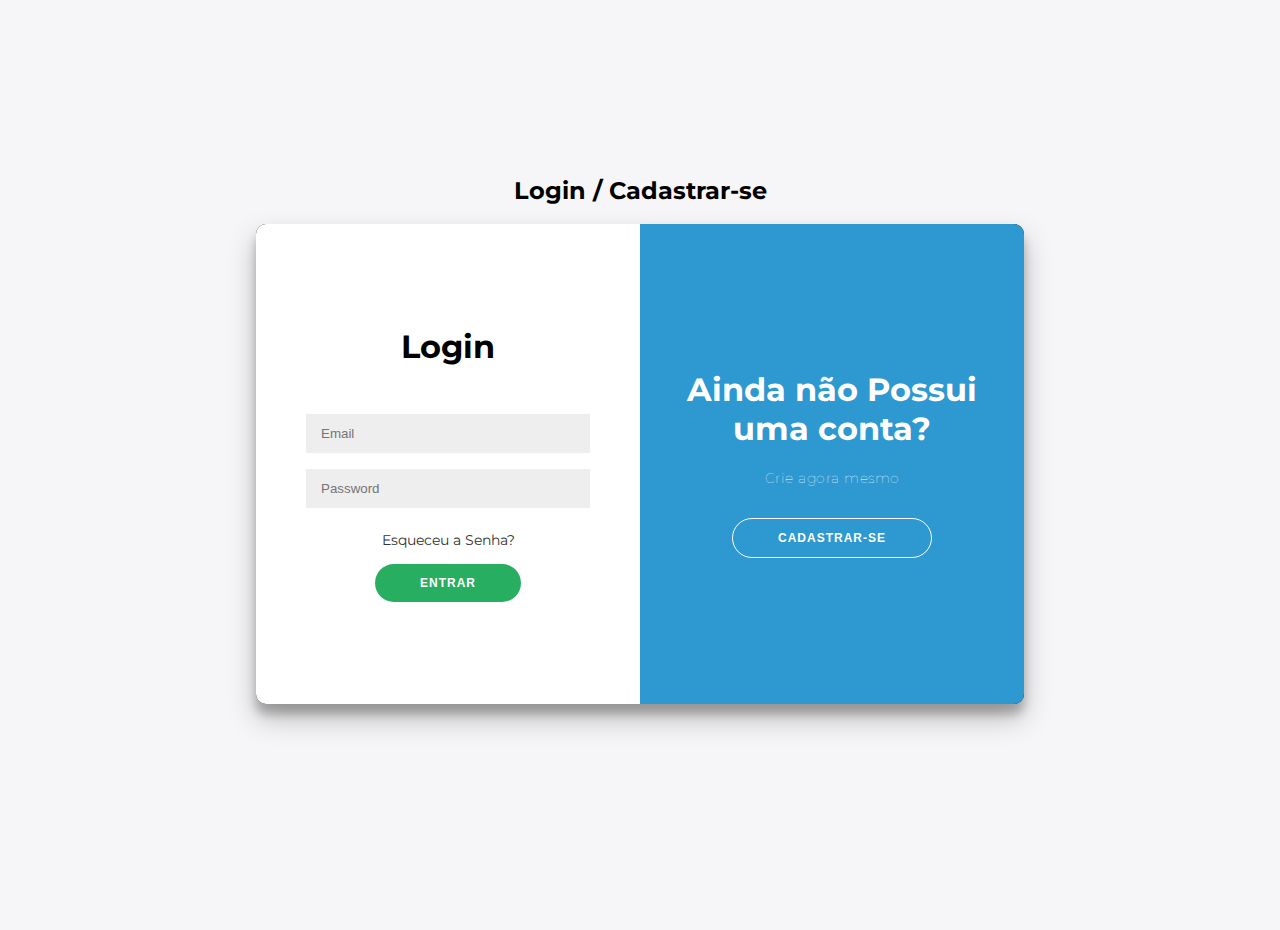
<file: index.html>
<!DOCTYPE html>
<html lang="en">
<head>
    <meta charset="UTF-8">
    <meta http-equiv="X-UA-Compatible" content="IE=edge">
    <meta name="viewport" content="width=device-width, initial-scale=1.0">
    <link rel="stylesheet" href="style.css">
    <script type="module" src="script.js"></script>

    <title>Login</title>
</head>
<body>

    <h2>Login / Cadastrar-se</h2>

<div class="container" id="container">
  <div class="form-container sign-up-container">
    <form action="#">
      <h1>Criar Conta</h1>
      <p></p>
      <input type="email" placeholder="E-mail" />
      <input type="password" placeholder="Senha" />
      <input type="text" placeholder="Palavra Chave" />

      <button>Criar</button>
    </form>
  </div>

  <div class="form-container sign-in-container">
    <form action="#">
      <h1>Login</h1>

      <div class="space-container">
      </div>

      <input type="email" placeholder="Email" />
      <input type="password" placeholder="Password" />

      <a href="forgotPassword.html">Esqueceu a Senha?</a>
    
      <button>Entrar</button>
    </form>
  </div>

  <div class="overlay-container">
    <div class="overlay">
      <div class="overlay-panel overlay-left">

        <h1>Bem-Vindo(a)!</h1>
        <p>Já possui conta?</p>

        <button class="ghost" id="login">Login</button>
      </div>

      <div class="overlay-panel overlay-right">

        <h1> Ainda não Possui uma conta? </h1>
        <p> Crie agora mesmo </p>

        <button class="ghost" id="cadastrar">Cadastrar-se</button>

      </div>
    </div>
  </div>
</div>

</body>
</html>
</file>
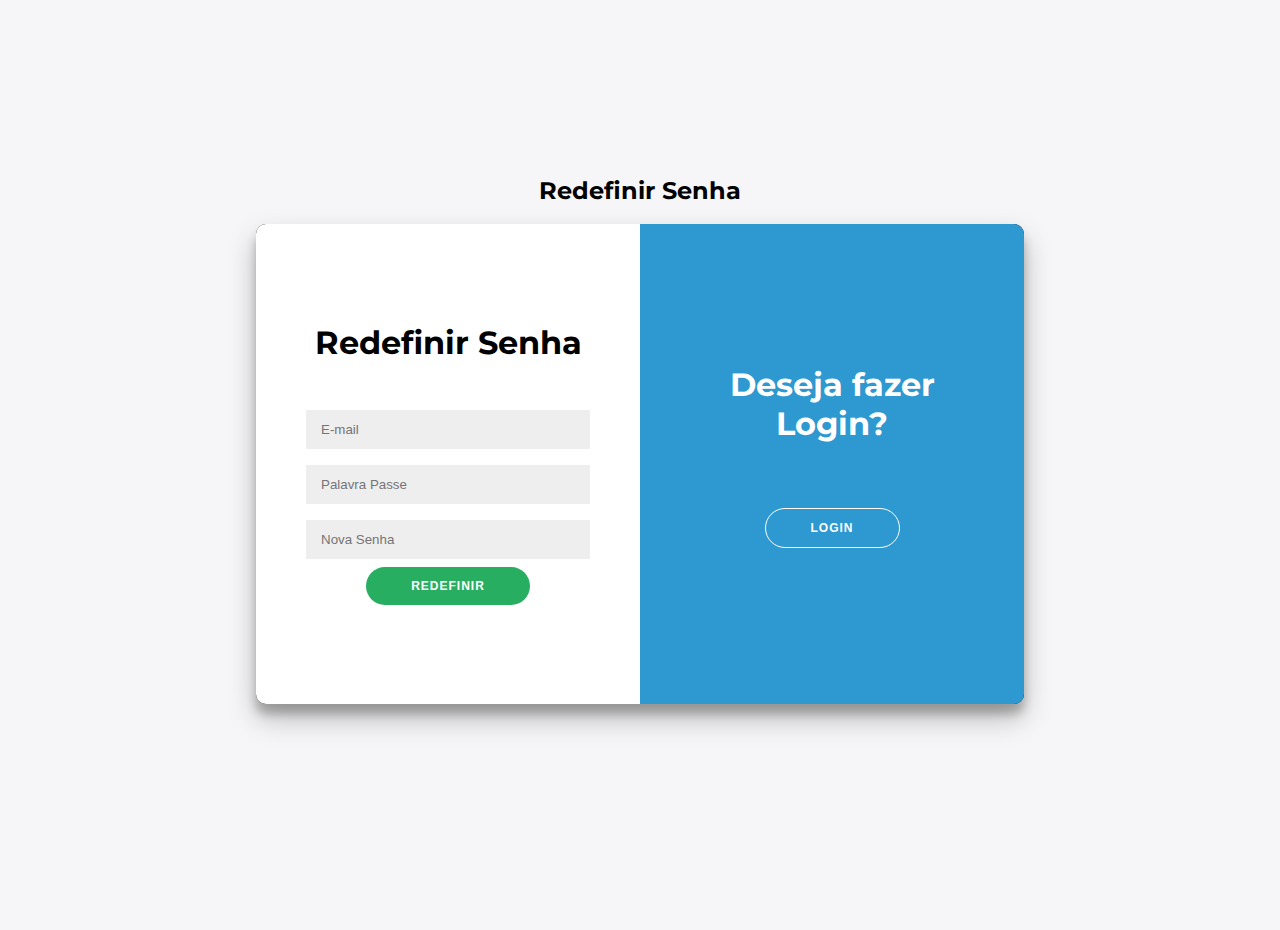
<file: forgotPassword.html>
<!DOCTYPE html>
<html lang="en">
<head>
    <meta charset="UTF-8">
    <meta http-equiv="X-UA-Compatible" content="IE=edge">
    <meta name="viewport" content="width=device-width, initial-scale=1.0">
    <link rel="stylesheet" href="style.css">

    <title>Esqueceu a Senha</title>
</head>
<body>

    <h2>Redefinir Senha</h2>

<div class="container" id="container">

  <div class="form-container forgot-password-container">
    <form action="#">
      <h1>Redefinir Senha</h1>
      <div class="space-container">
      </div>

      <input type="email" placeholder="E-mail" />
      <input type="text" placeholder="Palavra Passe" />
      <input type="password" placeholder="Nova Senha" />

      <button>Redefinir</button>
    </form>
  </div>

  <div class="overlay-container">
    <div class="overlay">
      <div class="overlay-panel overlay-left">
      <button class="ghost" id="login">Login</button>
      </div>
      <div class="overlay-panel overlay-right">

        <h1> Deseja fazer Login?</h1>
        <p> </p>

        <a href="index.html"><button class="ghost" id="login" href="index.html">Login</button></a>

      </div>
    </div>
  </div>
</div>

</body>
</html>
</file>
<file: style.css>
@import url('https://fonts.googleapis.com/css?family=Montserrat:400,800');

* {
	box-sizing: border-box;
}

body {
	background: #f6f5f7;
	display: flex;
	justify-content: center;
	align-items: center;
	flex-direction: column;
	font-family: 'Montserrat', sans-serif;
	height: 100vh;
	margin: -20px 0 50px;
}

h1 {
	font-weight: bold;
	margin: 0;
}

h2 {
	text-align: center;
}

p {
	font-size: 14px;
	font-weight: 100;
	line-height: 20px;
	letter-spacing: 0.5px;
	margin: 20px 0 30px;
  
}

a {
	color: #333;
	font-size: 14px;
	text-decoration: none;
	margin: 15px 0;
}

button {
	border-radius: 20px;
	border: 0px;
	background-color: #27AE60;
	color: #FFFFFF;
	font-size: 12px;
	font-weight: bold;
	padding: 12px 45px;
	letter-spacing: 1px;
	text-transform: uppercase;
	transition: transform 80ms ease-in;
}

button:active {
	transform: scale(0.95);
}

button:focus {
	outline: none;
}

button.ghost {
  border: 1px solid black;
	background-color: transparent;
	border-color: #FFFFFF;
}

form {
	background-color: #FFFFFF;
	display: flex;
	align-items: center;
	justify-content: center;
	flex-direction: column;
	padding: 0 50px;
	height: 100%;
	text-align: center;
}

input {
	background-color: #eee;
	border: none;
	padding: 12px 15px;
	margin: 8px 0;
	width: 100%;
}

.container {
	background-color: black;
	border-radius: 10px;
  	box-shadow: 0 14px 28px rgba(0,0,0,0.25), 
			0 10px 10px rgba(0,0,0,0.22);
	position: relative;
	overflow: hidden;
	width: 768px;
	max-width: 100%;
	min-height: 480px;
}

.form-container {
	position: absolute;
	top: 0;
	height: 100%;
	transition: all 0.6s ease-in-out;
}

.sign-in-container {
	left: 0;
	width: 50%;
	z-index: 2;
}

.container.right-panel-active .sign-in-container {
	transform: translateX(100%);
  
}

.sign-up-container {
	left: 0;
	width: 50%;
	opacity: 0;
	z-index: 1;
}

.container.right-panel-active .sign-up-container {
	transform: translateX(100%);
	opacity: 1;
	z-index: 5;
	animation: show 0.6s;
  
}

.forgot-password-container {
	left: 0;
	width: 50%;
	z-index: 2;
}

.container.right-panel-active .forgot-password-container {
	transform: translateX(100%);
  
}

@keyframes show {
	0%, 49.99% {
		opacity: 0;
		z-index: 1;
	}
	
	50%, 100% {
		opacity: 1;
		z-index: 5;
	}
}

.overlay-container {
	position: absolute;
	top: 0;
	left: 50%;
	width: 50%;
	height: 100%;
	overflow: hidden;
	transition: transform 0.6s ease-in-out;
	z-index: 100;
}

.container.right-panel-active .overlay-container{
	transform: translateX(-100%);
}

.overlay {
	background: #2e98d1;
	background-repeat: no-repeat;
	background-size: cover;
	background-position: 0 0;
	color: #FFFFFF;
	position: relative;
	left: -100%;
	height: 100%;
	width: 200%;
  	transform: translateX(0);
	transition: transform 0.6s ease-in-out;
}

.container.right-panel-active .overlay {
  	transform: translateX(50%);
}

.overlay-panel {
	position: absolute;
	display: flex;
	align-items: center;
	justify-content: center;
	flex-direction: column;
	padding: 0 40px;
	text-align: center;
	top: 0;
	height: 100%;
	width: 50%;
	transform: translateX(0);
	transition: transform 0.6s ease-in-out;
}

.overlay-left {
	transform: translateX(-20%);
}

.container.right-panel-active .overlay-left {
	transform: translateX(0);
}

.overlay-right {
	right: 0;
	transform: translateX(0);
}

.container.right-panel-active .overlay-right {
	transform: translateX(20%);
}

.space-container {
	margin: 20px 0;
}

.social-container a {
	border: 1px solid #DDDDDD;
	border-radius: 50%;
	display: inline-flex;
	justify-content: center;
	align-items: center;
	margin: 0 5px;
	height: 40px;
	width: 40px;
}
</file>
